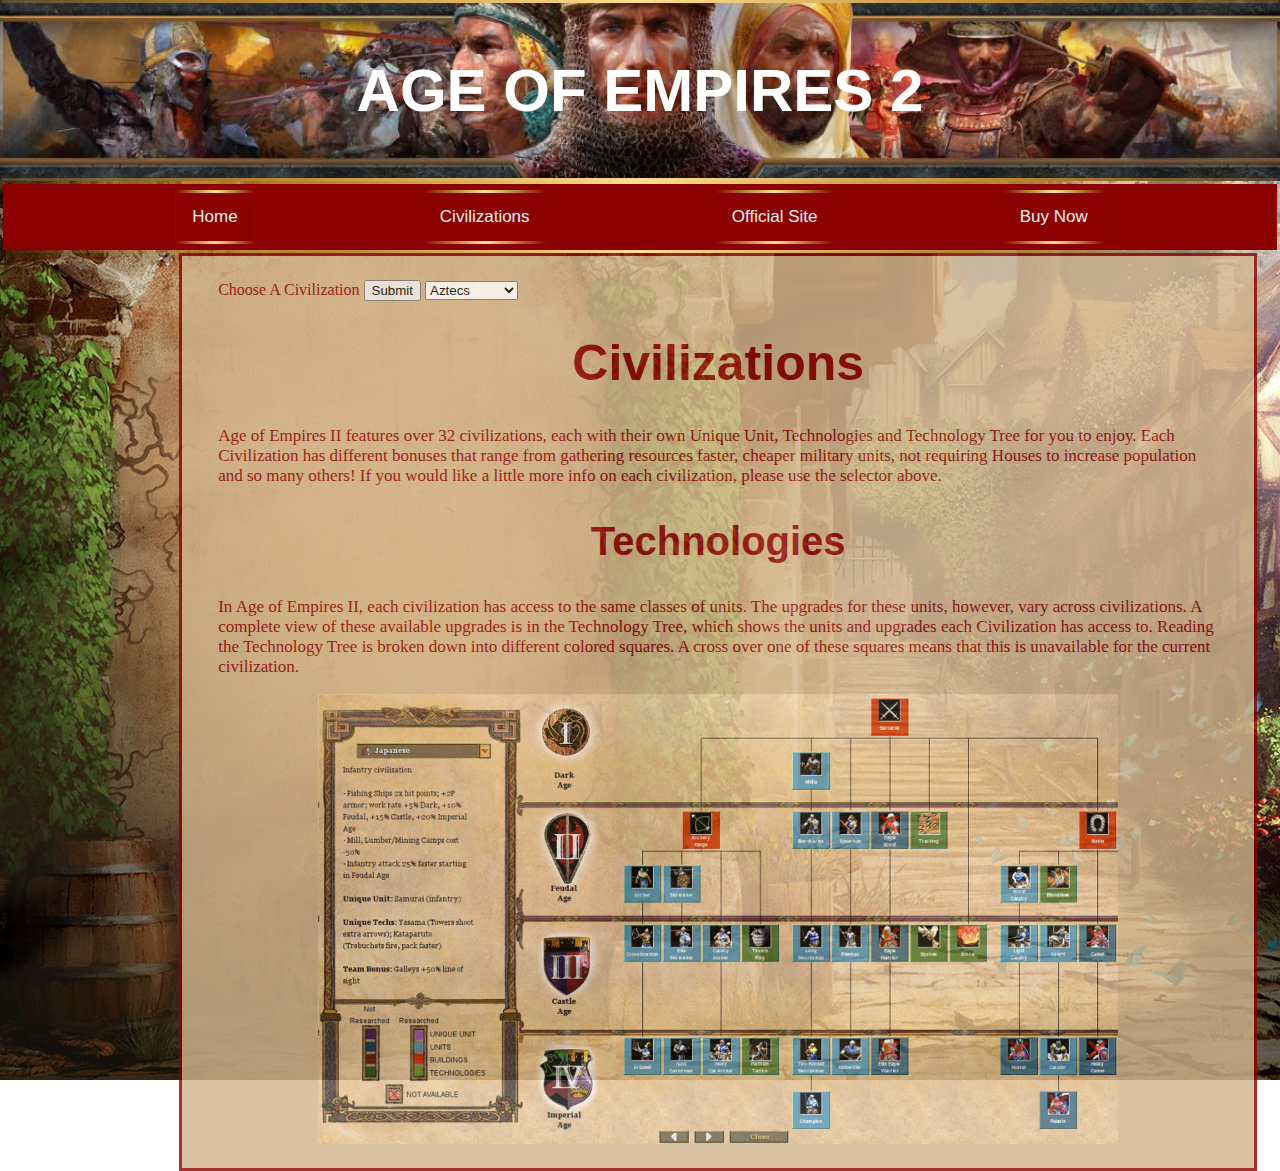
<file: civs.html>
<!DOCTYPE html>
<html lang="en">
    <head>
        <meta charset="UTF-8">
        <meta http-equiv="X-UA-Compatible" content="IE=edge">
        <meta name="viewport" content="width=device-width, initial-scale=1.0">
        <link href="http://fonts.cdnfonts.com/css/arcade-classic" rel="stylesheet">
        <script src="https://ajax.googleapis.com/ajax/libs/jquery/3.6.0/jquery.min.js"></script>
        <link rel="stylesheet" href ="style.css">
        <script defer src="civs.js"></script>
        <title>Age Of Empires 2</title>
    </head>
    <body>
        <div id="main"></div>
        <header id="header">
            <h1 id ="mainTitle">AGE OF EMPIRES 2</h1>
        </header>
        <nav class="navBar">
            <div class="navBarContainer" id="navbarbox">
                <div class="bar">
                    <a class="home" href="index.html">Home</a>
                    <a class="teams" href="civs.html">Civilizations</a>
                    <a class = "link1" href="https://www.ageofempires.com/games/aoeiide/">Official Site</a>
                    <a class = "link2" href="https://store.steampowered.com/app/221380/Age_of_Empires_II_2013/">Buy Now</a>
                </div>
            </div>
        </nav>
        <div id="mainPage" class="text-center container pt-4">
                <form id = "select">
                    <label for="civs">Choose A Civilization</label>
                    <input type="button" value="Submit" id="submit">
                        <select name="civs" id ="civilizations">
                            <option value ="Aztecs">Aztecs</option>
                            <option value ="Britons">Britons</option>
                            <option value ="Byzantines">Byzantines</option>
                            <option value ="Celts">Celts</option>
                            <option value ="Chinese">Chinese</option>
                            <option value ="Franks">Franks</option>
                            <option value = "Goths">Goths</option>
                            <option value = "Huns">Huns</option>
                            <option value = "Japanese">Japanese</option>
                            <option value = "Koreans">Koreans</option>
                            <option value = "Mayans">Mayans</option>
                            <option value = "Mongols">Mongols</option>
                            <option value = "Persians">Persians</option>
                            <option value = "Saracens">Saracens</option>
                            <option value = "Spanish">Spanish</option>
                            <option value = "Teutons">Teutons</option>
                            <option value = "Turks">Turks</option>
                            <option value = "Vikings">Vikings</option>
                            <option value = "Berbers">Berbers</option>
                            <option value = "Burmese">Burmese</option>
                            <option value = "Ethiopians">Ethiopians</option>
                            <option value = "Goths">Goths</option>
                            <option value = "Incas">Incas</option>
                            <option value = "Indians">Indians</option>
                            <option value = "Italians">Italians</option>
                            <option value = "Malay">Malay</option>
                            <option value = "Khmer">Khmer</option>
                            <option value = "Magyers">Magyars</option>
                            <option value = "Malians">Malians</option>
                            <option value = "Portuguese">Portuguese</option>
                            <option value = "Slavs">Slavs</option>
                            <option value = "Vietnamese">Vietnamese</option>
                        </select>
                    <div id = "container">
                        <h1 class = "player">Civilizations</h1>
                        <p class = "info"> Age of Empires II features over 32 civilizations, each with their own Unique Unit, Technologies and Technology Tree for you to enjoy.
                        Each Civilization has different bonuses that range from gathering resources faster, cheaper military units, not requiring Houses to increase population and so many others! If you would like a little more info on each civilization, please use the selector above.</p> 

                        <h2 class = "tech">Technologies</h2>
                        <p  class = info>
                        In Age of Empires II, each civilization has access to the same classes of units. The upgrades for these units, however, vary across civilizations.
                        A complete view of these available upgrades is in the Technology Tree, which shows the units and upgrades each Civilization has access to.
                        Reading the Technology Tree is broken down into different colored squares. A cross over one of these squares means that this is unavailable for the current civilization.
                        </p>
                        <img class = "techTree" src = "img/techtree.png">
                    </div>
                </form>
            </div>
    </body>
</html>
</file>
<file: style.css>
body {
    width: 100%;
    height: 100%;
    background-image: url(img/background.jpg);
    background-size: auto;
    background-repeat: no-repeat;
    background-attachment: fixed;
    margin:0%;
    cursor: url(img/hand.png), auto;
}
/* [header] */

#header {
    border-image-slice: 100;
    border-image-source: linear-gradient(90deg,rgba(184,134,45,0),#b8862d,#ffdf91,#b8862d,rgba(184,134,45,0));
    border-style: solid;
    position: relative;
    z-index: 500;
    background-image: url(img/title.jpg);
    background-size: cover;
    background-position: center;
    color: #cda351;
    padding: 0;
    height:auto;
    display: flex;
    justify-content: center;
    top:50%;
    padding: 1%;
}

#mainTitle {
    text-align: center;
    display: block;
    font-size: 60px;
    color:white;
    font-family: 'ArcadeClassic', sans-serif;
}

/* [image] */

.age2 {
    width: 50%;
    float: right;
    clear:right;
}

/* [navBar] */

.navBar {
    border-style:solid;
    border-image-source: linear-gradient(90deg,rgba(184,134,45,0),#b8862d,#ffdf91,#b8862d,rgba(184,134,45,0));
    border-image-slice: 1;
}

.bar {
    background-color: #8B0000;
    overflow: hidden;
    display: flex;
    justify-content: space-evenly;
    padding: 6px;
    font-family: 'ArcadeClassic', sans-serif;
}

.bar a {
    float: left;
    color: #f2f2f2;
    text-align: center;
    padding: 14px 16px;
    text-decoration: none;
    font-size: 17px;
  }

.bar a:hover {
    background-color: brown;
    color: black;
  }

.home {
    border-style:solid;
    border-image-source: linear-gradient(90deg,rgba(184,134,45,0),#b8862d,#ffdf91,#b8862d,rgba(184,134,45,0));
    border-image-slice: 1;
}

.teams {
    border-style:solid;
    border-image-source: linear-gradient(90deg,rgba(184,134,45,0),#b8862d,#ffdf91,#b8862d,rgba(184,134,45,0));
    border-image-slice: 1;
}

.link1 {
    border-style:solid;
    border-image-source: linear-gradient(90deg,rgba(184,134,45,0),#b8862d,#ffdf91,#b8862d,rgba(184,134,45,0));
    border-image-slice: 1;
}

.link2 {
    border-style:solid;
    border-image-source: linear-gradient(90deg,rgba(184,134,45,0),#b8862d,#ffdf91,#b8862d,rgba(184,134,45,0));
    border-image-slice: 1;
}

/* [MiddleBody] */

#mainPage {
    background-color: tan;
    opacity: 80%;
    padding: 24px 36px;
    position: absolute;
    left: 14%;
    margin-right: -50%;
    width: 1000px;
    align-content: center;
    border-style: solid;
    color:#8B0000;
}

#Title {
    font-family: 'ArcadeClassic', sans-serif;
    text-align: center;
    font-size: 50px;
}

.avatar {
    width: 200px;
    display: block;
    margin-left: auto;
    margin-right: auto;

}

#Gameplay {
    font-family: 'ArcadeClassic', sans-serif;
    text-align: center;
    font-size: 50px;
}

#creator {
    text-align: center;
    font-size: 20px;
}

#howTo {
    font-size: 17px;
}

.video {
    display: block;
    margin-left: auto;
    margin-right: auto;
}

/* [footer] */

#quote {
    display: flex;
    justify-content: center;
}


/* [civilization page] */

.gridContainer {
    display: grid;
    grid-template-columns: auto auto auto;
    padding: 10px;
  }

.grid-item {
    border: 1px solid rgba(0, 0, 0, 0.8);
    padding: 20px;
    font-size: 30px;
    text-align: center;
  }

.player {
    font-family: 'ArcadeClassic', sans-serif;
    text-align: center;
    font-size: 50px;
}

.tech {
    font-family: 'ArcadeClassic', sans-serif;
    text-align: center;
    font-size: 40px;
}

.info {
    font-size: 17px;
}

.techTree {
    display: block;
    margin-left: auto;
    margin-right: auto;
}

.castle {
    display: block;
    margin-left: auto;
    margin-right: auto;
    width: 400px;  
}
</file>
